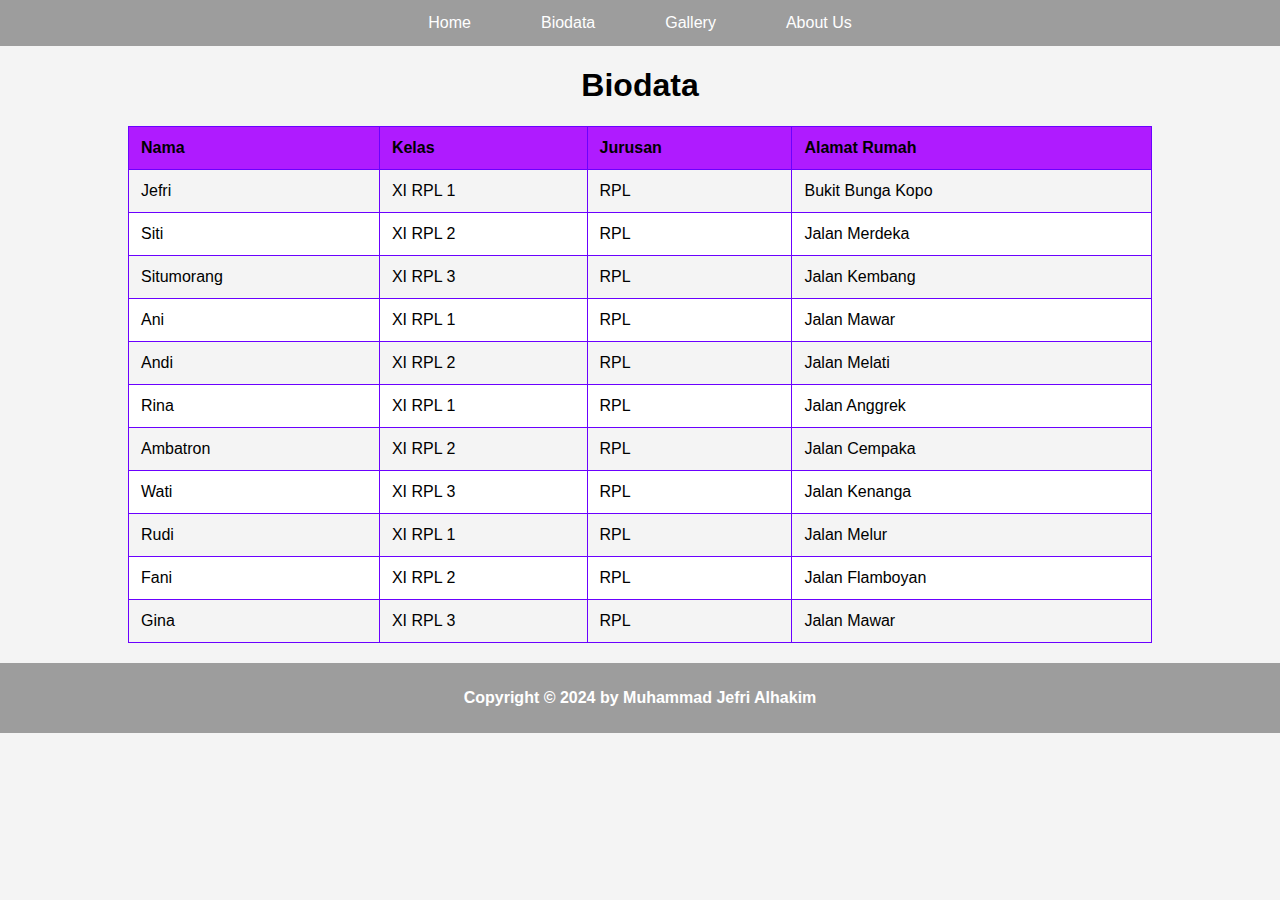
<file: Biodatakolom.html>
<html>
<head>
    <title>Biodata</title>
    <style>
        body {
            font-family: Arial, sans-serif;
            margin: 0;
            padding: 0;
            transition: background-color 0.3s, color 0.3s;
            background-color: #f4f4f4;
        }
        ul {
            list-style-type: none;
            padding: 0;
            margin: 0;
            background-color: #9d9d9d;
            display: flex; /* Menggunakan flexbox untuk tata letak */
            justify-content: center; /* Pusatkan menu */
        }
        li {
            margin: 0 15px; /* Jarak antar item */
        }
        li a {
            text-decoration: none;
            color: white;
            padding: 14px 20px;
            display: inline-block;
            border-radius: 5px; /* Sudut membulat */
            transition: background-color 0.3s; /* Efek transisi */
        }
        li a:hover {
            background-color: #9d9d9d; /* Warna latar belakang saat hover */
        }
        footer {
            margin-top: 20px;
            padding: 10px;
            background-color: #9d9d9d;
            color: white;
            text-align: center; /* Pusatkan teks footer */
        }
        h1 {
            text-align: center;
        }
        table {
            width: 100%;
            margin: 20px 0;
            border-collapse: collapse;
        }
        table, th, td {
            border: 1px solid #6b01ff;
            color: black; /* Mengatur warna teks menjadi hitam untuk semua elemen tabel */
        }
        th, td {
            padding: 12px;
            text-align: left;
        }
        th {
            background-color: #af1bff;
        }
        tr:nth-child(even) {
            background-color: #ffffff;
            color: black; /* Menambahkan warna teks untuk baris genap */
        }
    </style>
</head>
<body>
    <ul>
        <li><a href="BelajarLIUL.html">Home</a></li>
        <li><a href="Biodatakolom.html">Biodata</a></li>
        <li><a href="gallery.html">Gallery</a></li>
        <li><a href="aboutUs.html">About Us</a></li>
    </ul>
    <h1>Biodata</h1>
    <table border="1" align="center" style="width: 80%; height: auto; margin: 0 auto;">
        <thead>
            <tr>
                <th>Nama</th>
                <th>Kelas</th>
                <th>Jurusan</th>
                <th>Alamat Rumah</th>
            </tr>
        </thead>
        <tbody>
            <tr>
                <td>Jefri</td>
                <td>XI RPL 1</td>
                <td>RPL</td>
                <td>Bukit Bunga Kopo</td>
            </tr>
            <tr>
                <td>Siti</td>
                <td>XI RPL 2</td>
                <td>RPL</td>
                <td>Jalan Merdeka</td>
            </tr>
            <tr>
                <td>Situmorang</td>
                <td>XI RPL 3</td>
                <td>RPL</td>
                <td>Jalan Kembang</td>
            </tr>
            <tr>
                <td>Ani</td>
                <td>XI RPL 1</td>
                <td>RPL</td>
                <td>Jalan Mawar</td>
            </tr>
            <tr>
                <td>Andi</td>
                <td>XI RPL 2</td>
                <td>RPL</td>
                <td>Jalan Melati</td>
            </tr>
            <tr>
                <td>Rina</td>
                <td>XI RPL 1</td>
                <td>RPL</td>
                <td>Jalan Anggrek</td>
            </tr>
            <tr>
                <td>Ambatron</td>
                <td>XI RPL 2</td>
                <td>RPL</td>
                <td>Jalan Cempaka</td>
            </tr>
            <tr>
                <td>Wati</td>
                <td>XI RPL 3</td>
                <td>RPL</td>
                <td>Jalan Kenanga</td>
            </tr>
            <tr>
                <td>Rudi</td>
                <td>XI RPL 1</td>
                <td>RPL</td>
                <td>Jalan Melur</td>
            </tr>
            <tr>
                <td>Fani</td>
                <td>XI RPL 2</td>
                <td>RPL</td>
                <td>Jalan Flamboyan</td>
            </tr>
            <tr>
                <td>Gina</td>
                <td>XI RPL 3</td>
                <td>RPL</td>
                <td>Jalan Mawar</td>
            </tr>
        </tbody>
    </table>
    <footer>
        <center><p><strong>Copyright &copy; 2024 by Muhammad Jefri Alhakim</strong></p></center>
    </footer>
</body>
</html>
</file>
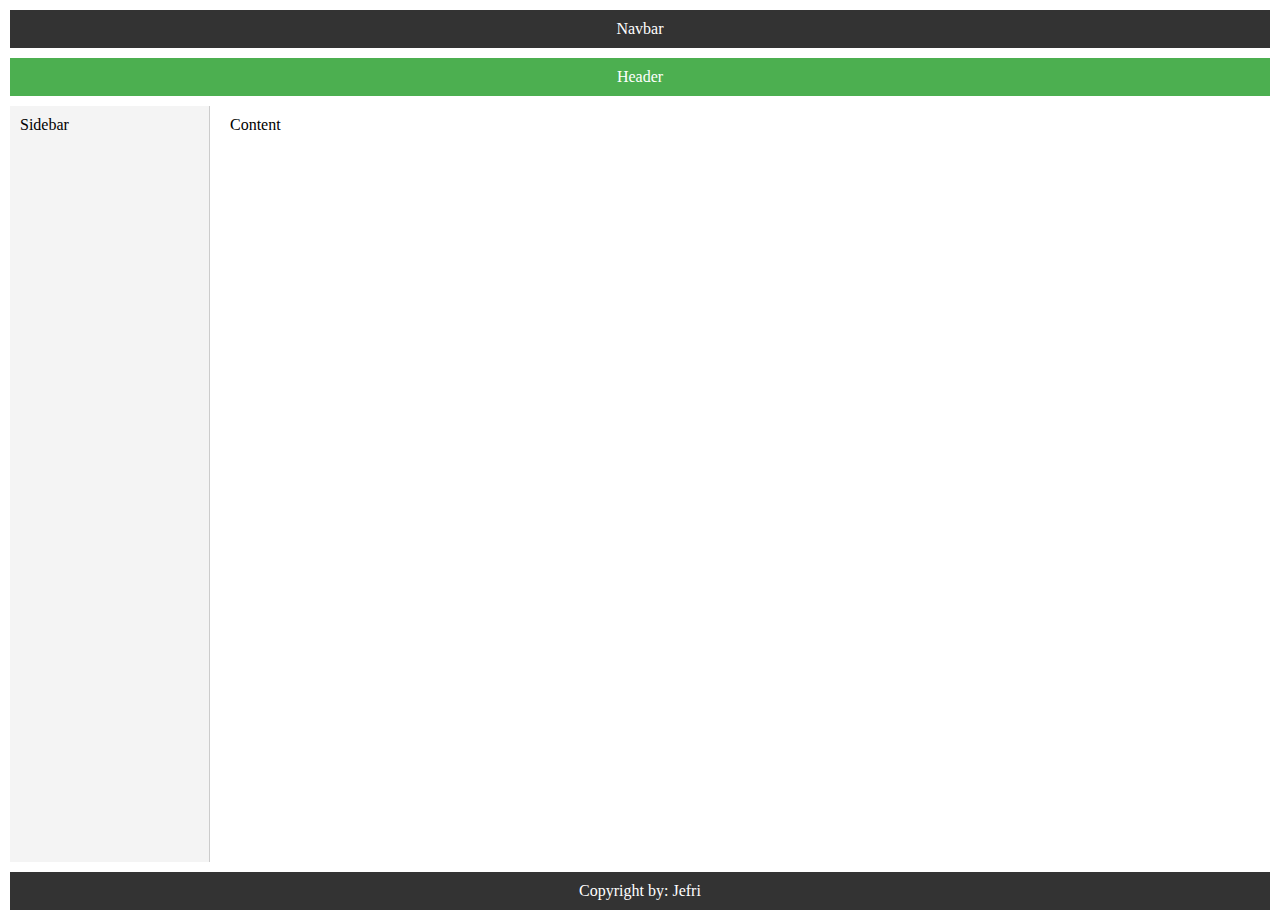
<file: grid/grid.html>
<!DOCTYPE html>
<html lang="en">
<head>
    <meta charset="UTF-8">
    <meta name="viewport" content="width=device-width, initial-scale=1.0">
    <title>Responsive Grid</title>
    <link rel="stylesheet" href="grid.css">
</head>
<body>
    <div class="container">
        <div class="navbar">Navbar</div>
        <div class="header">Header</div>
        <div class="sidebar">Sidebar</div>
        <div class="content">Content</div>
        <div class="footer">Copyright by: Jefri</div>
    </div>
</body>
</html>
</file>
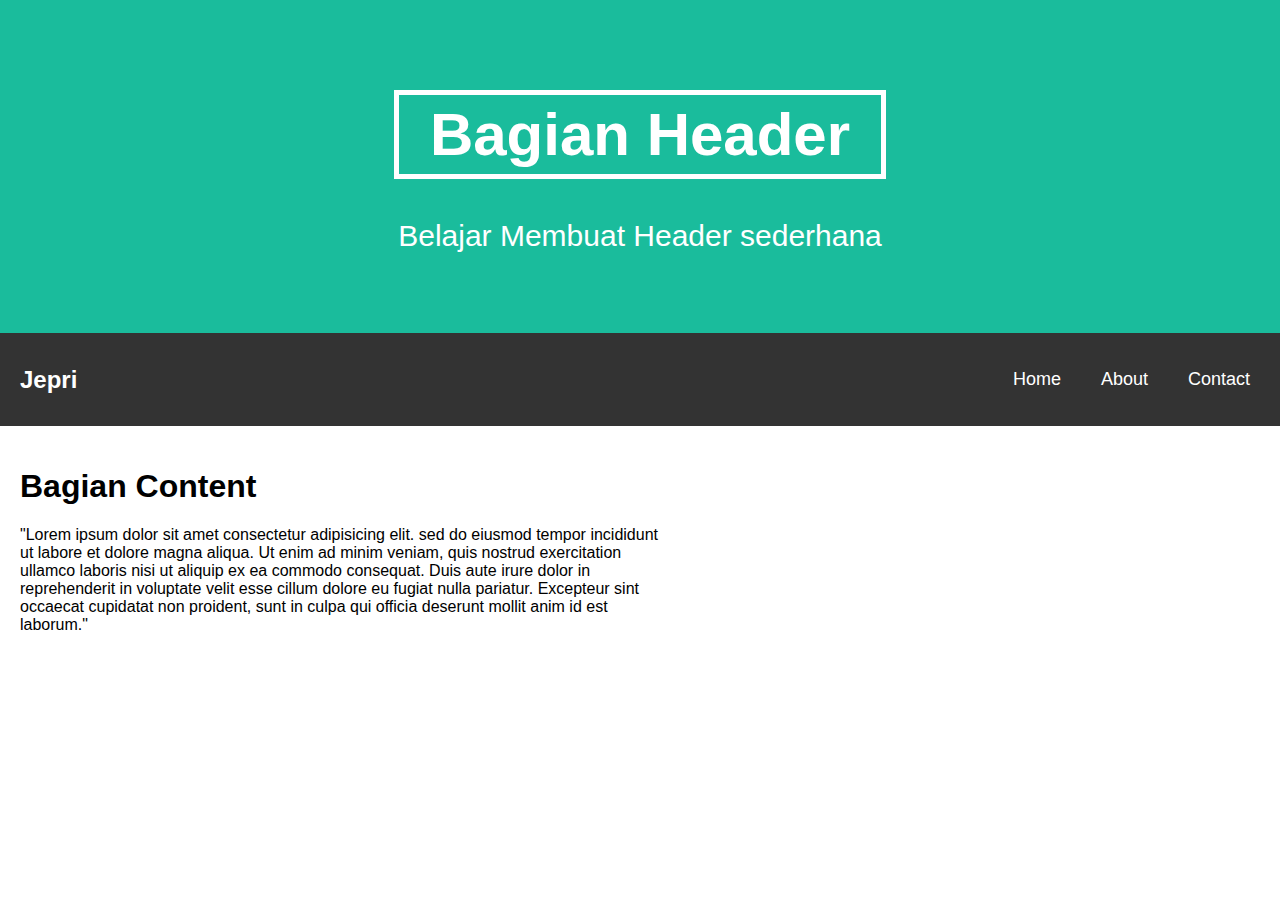
<file: headder/header.html>
<!DOCTYPE html>
<html lang="en">
<head>
    <meta charset="UTF-8">
    <meta name="viewport" content="width=device-width, initial-scale=1.0">
    <title>Belajar Membuat Header</title>
    <link rel="stylesheet" href="header.css">
</head>
<body>
    <div class="header">
        <center><h1>Bagian Header</h1></center>
        <p>Belajar Membuat Header sederhana</p>
    </div>
    <nav class="navbar">
        <div class="navbar-logo">Jepri</div>
        <input type="checkbox" id="toggle" class="navbar-checkbox">
        <label for="toggle" class="navbar-toggle">
            <span class="bar"></span>
            <span class="bar"></span>
            <span class="bar"></span>
        </label>
        <ul class="navbar-links">
            <li><a href="#">Home</a></li>
            <li class="dropdown">
                <a href="#" class="dropbtn">About</a>
                <div class="dropdown-content">
                    <a href="#">Web Design</a>
                    <a href="#">Seo</a>
                    <a href="#">Marketing</a>
                </div>
            <li><a href="#">Contact</a></li>
            </li>
        </ul>
    </nav>
    <div class="content">
        <h1>Bagian Content</h1>
        <p>"Lorem ipsum dolor sit amet consectetur adipisicing elit. sed do eiusmod tempor incididunt ut labore et dolore magna aliqua. Ut enim ad minim veniam, quis nostrud exercitation ullamco laboris nisi ut aliquip ex ea commodo consequat. Duis aute irure dolor in reprehenderit in voluptate velit esse cillum dolore eu fugiat nulla pariatur. Excepteur sint occaecat cupidatat non proident, sunt in culpa qui officia deserunt mollit anim id est laborum."</p>
    </div>
</body>
</html>
</file>
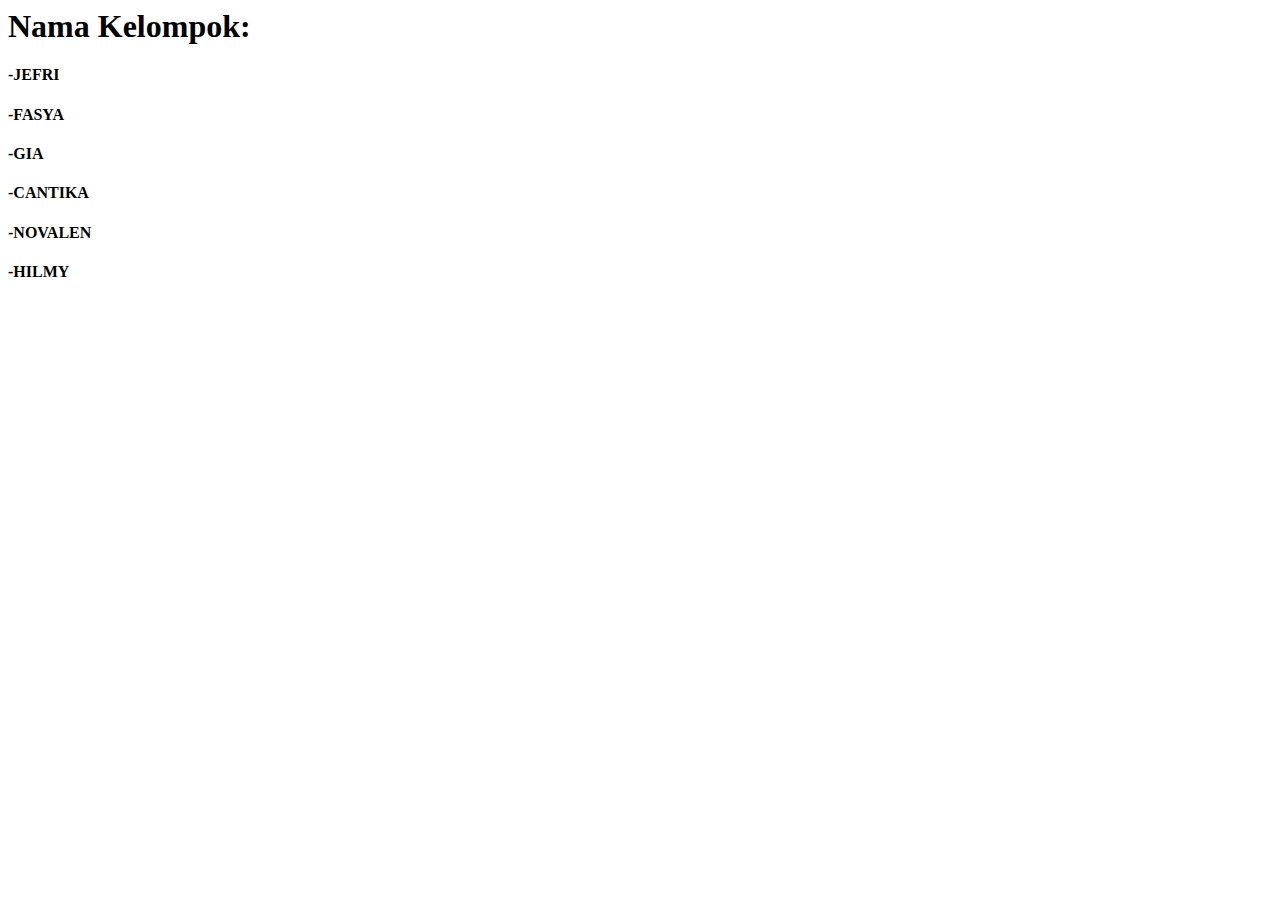
<file: kangrose/halaman2.html>
<html>
    <head>
        <title>Halaman 2</title>
    </head>
    <body>
        <h1>Nama Kelompok:</h1>
        <h4>-JEFRI</h4>
        <h4>-FASYA</h4>
        <h4>-GIA</h4>
        <h4>-CANTIKA</h4>
        <h4>-NOVALEN</h4>
        <h4>-HILMY</h4>
    </body>
</html>
</file>
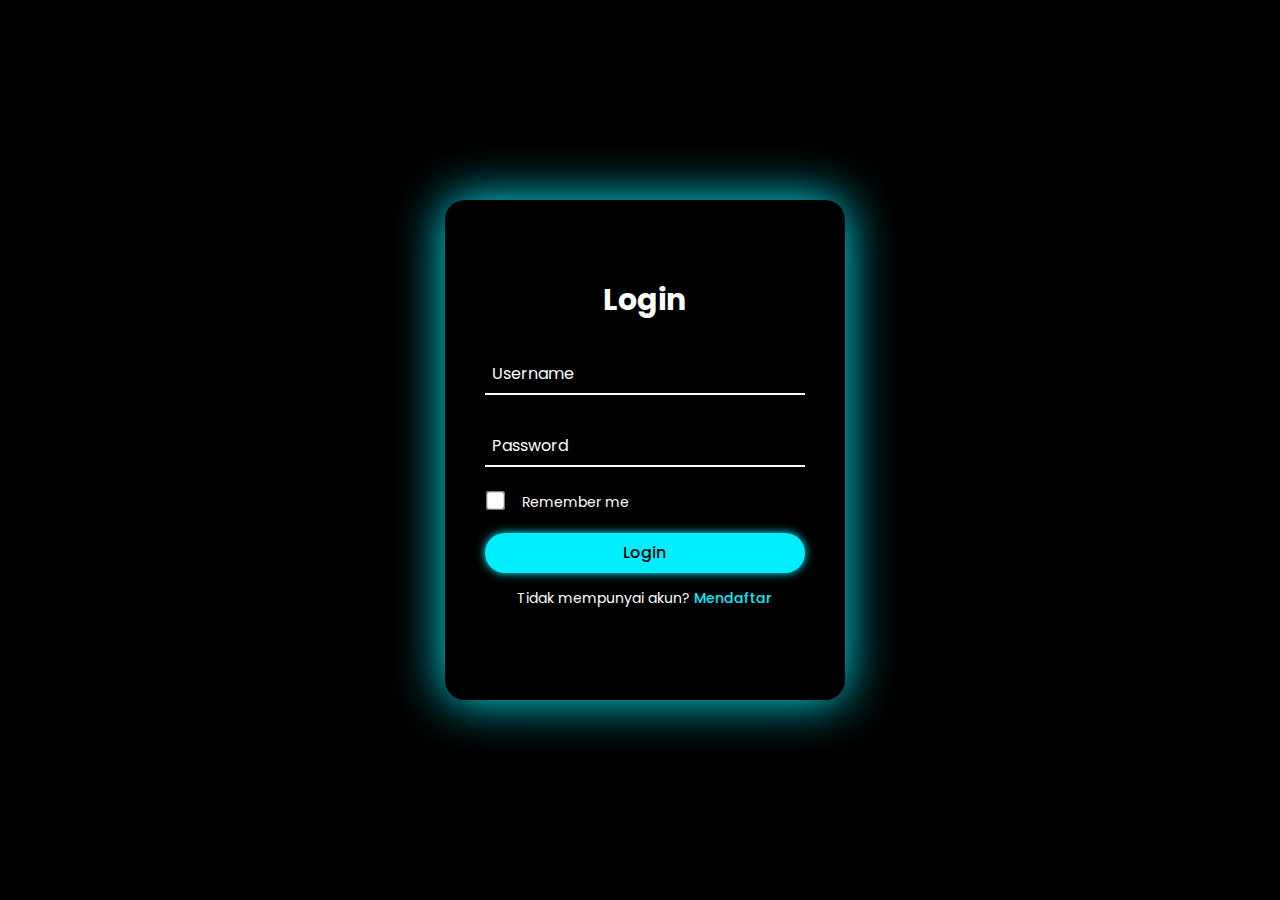
<file: uhuy/loginform.html>
<html>

<head>
    <title>Login form</title>
    <link rel="stylesheet" href="loginform.css"> 
</head>

<body>>
    <div class="wrapper">
        <div class="form-wrapper sign-in">
            <form>
                <h2>Login</h2>
                <div class="input-group">
                    <input type="text" required>
                    <label for="">Username</label>
                </div>
                <div class="input-group">
                    <input type="password" required>
                    <label for="">Password</label>
                </div>
                <div class="remember">
                    <label><input type="checkbox">Remember me</label>
                </div>
                <button type="submit">Login</button>
                <div class="signUp-link">
                    <p>Tidak mempunyai akun? <a href="#" class="signUpBtn-link">Mendaftar</a></p>
                </div>
            </form>
        </div>

        <div class="form-wrapper sign-up">
            <form>
                <h2>Sign Up</h2>
                <div class="input-group">
                    <input type="text" name="username" required>
                    <label for="">Username</label>
                </div>
                <div class="input-group">
                    <input type="email" name="email" required>
                    <label for="">Email</label>
                </div>
                <div class="input-group">
                    <input type="password" name="password" required>
                    <label for="">Password</label>
                </div>
                <div class="remember">
                    <label><input type="checkbox" name="terms" required>I agree to the terms & conditions</label>
                </div>
                <button type="submit">Sign Up</button>
                <div class="signUp-link">
                    <p>Sudah Mempunyai aku? <a href="#" class="signInBtn-link">Sign In</a></p>
                </div>
            </form>
        </div>
    </div>

    <script src="loginform.js"></script>
    
</body>

</html>
</file>
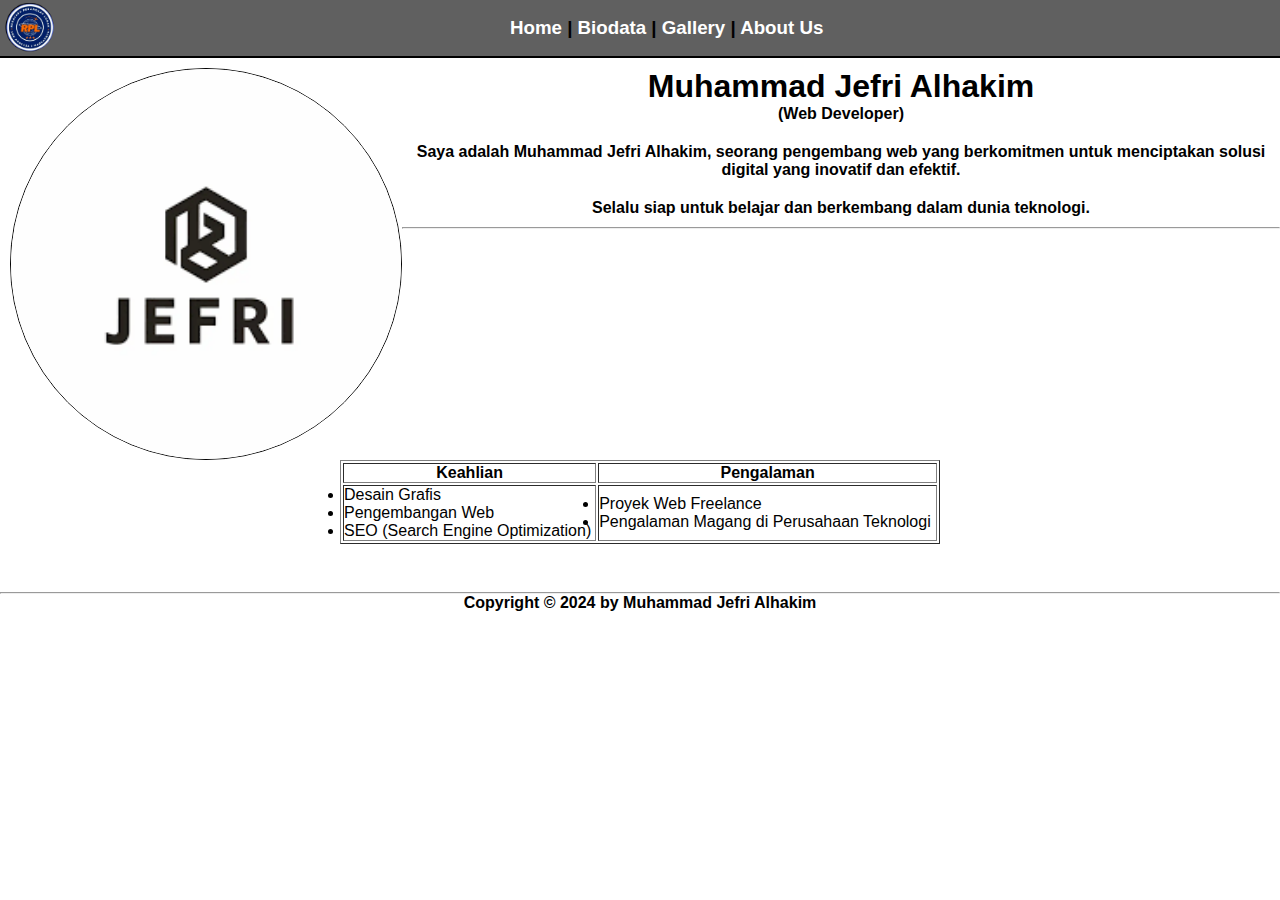
<file: web/BelajarLIUL.html>
<html>
<head>
    <title>Home</title>
    <link rel="stylesheet" href="style.css">
</head>
<body>

    <div class="Header">
        <nav>
            <img src="logonavbarkiri.png" alt="Logo">
            <div class="nav-center">
                <h3>
                    <a href="BelajarLIUL.html">Home</a> | 
                    <a href="Biodatakolom.html">Biodata</a> | 
                    <a href="gallery.html">Gallery</a> | 
                    <a href="aboutUs.html">About Us</a>
                </h3>
            </div>
        </nav>
    </div>
    
    
    <hr class="garis">

<div class="tengah">
<img src="jefriaa.png" align = "left" border="1" style="width: 390px; height: 390px; border-radius: 50%;">
<header style="text-align: center;">
    <h1>Muhammad Jefri Alhakim</h1>
    <p><strong>(Web Developer)</strong></p>
    <h4 style="margin: 20px 0;">Saya adalah Muhammad Jefri Alhakim, seorang pengembang web yang berkomitmen untuk menciptakan solusi digital yang inovatif dan efektif.</h4>
    <h4 style="margin: 10px 0;">Selalu siap untuk belajar dan berkembang dalam dunia teknologi.</h4>
</header>
</div>

<hr>

<div style="max-width: 600px; margin: 3em auto;">
    <table border="1" width="100%">
        <thead>
        <tr>
        <th>Keahlian</th>
        <th>Pengalaman</th>
        </tr>
        </thead>
        <tr>
        <td>
        <ul>
        <li>Desain Grafis</li>
        <li>Pengembangan Web</li>
        <li>SEO (Search Engine Optimization)</li>
        </ul>
        </td>
        <td>
        <ul>
        <li>Proyek Web Freelance</li>
        <li>Pengalaman Magang di Perusahaan Teknologi</li>
        </ul>
        </td>
        </tr>
        </tbody>
        </table>
        </div>
        <hr>
</div>

<footer>
    <center><p><strong>Copyright &copy; 2024 by Muhammad Jefri Alhakim</strong></p></center>
</footer>

</body>
</html>
</file>
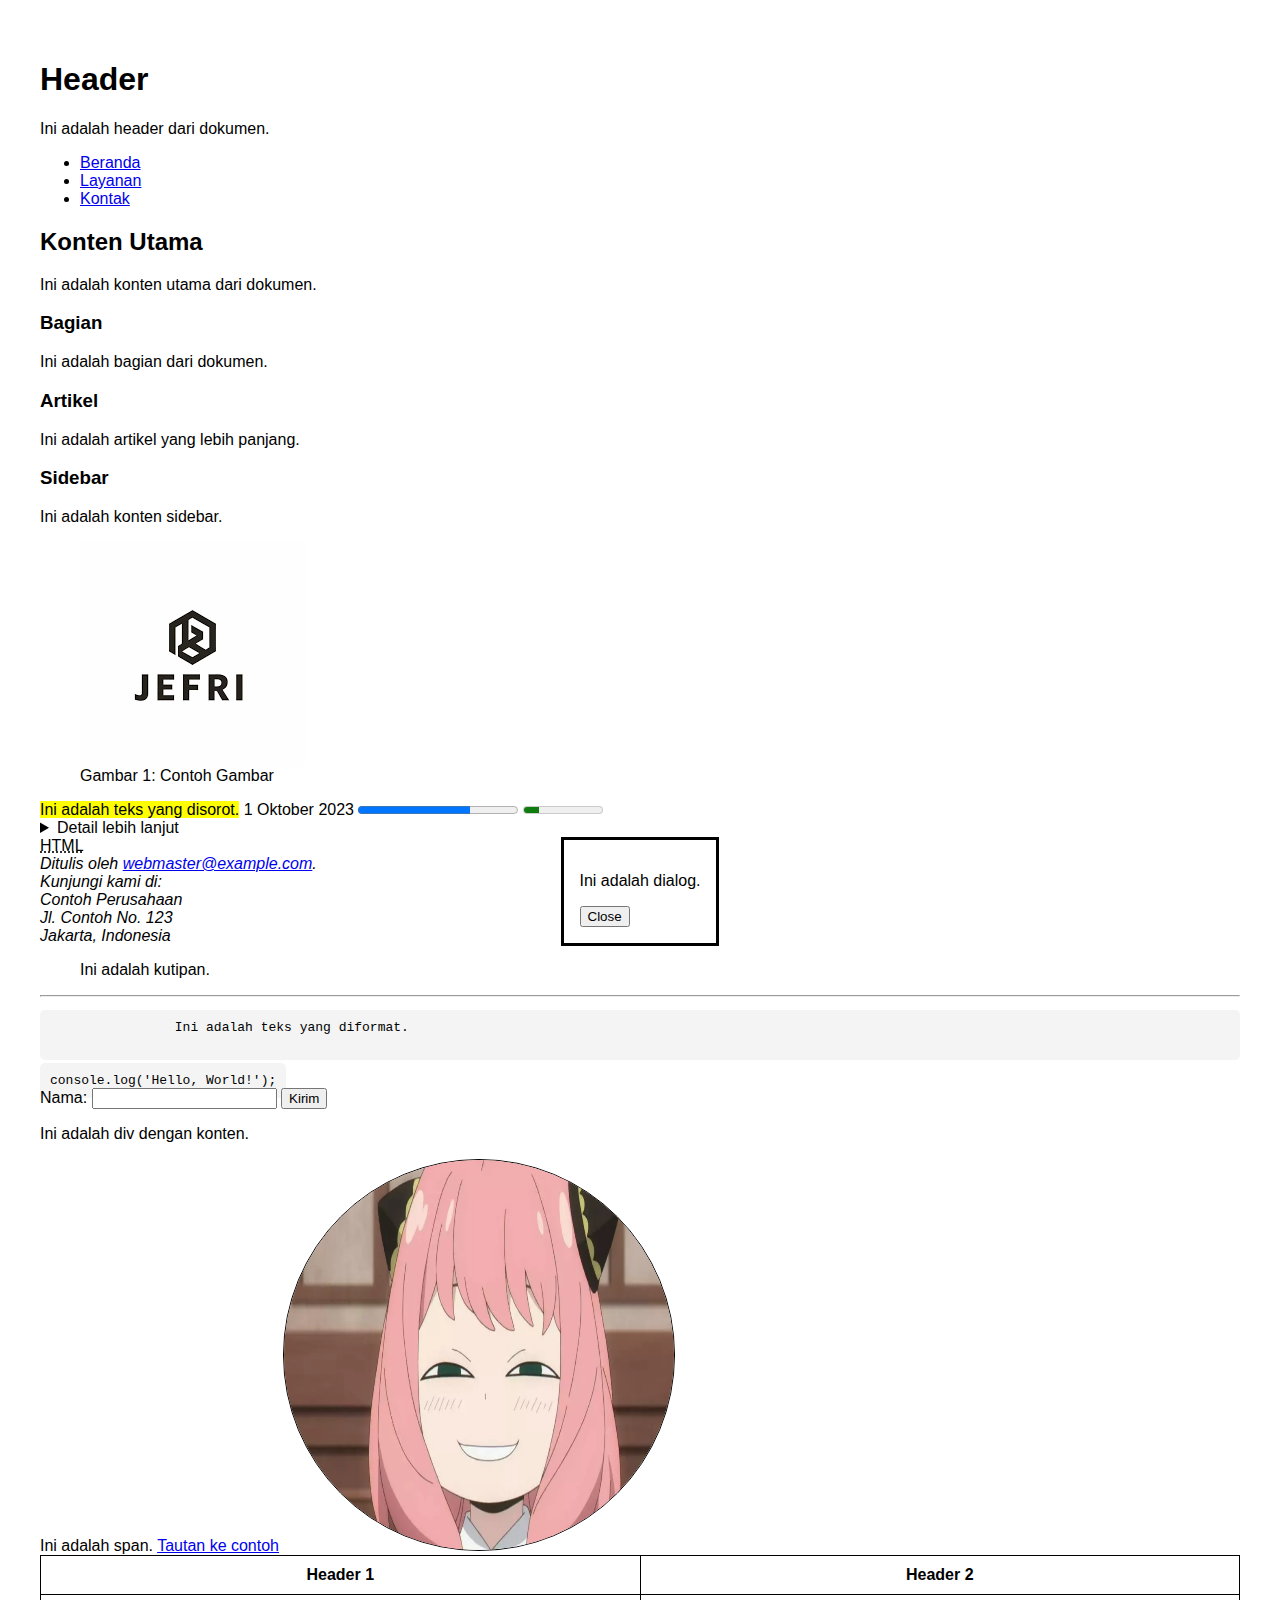
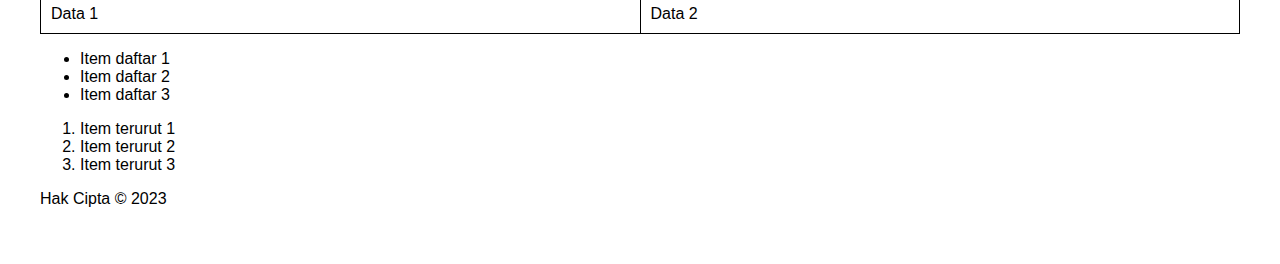
<file: web/tag.html>
<html>
<head>
    <title>Dokumentasi Tag HTML</title>
    <style>
        body {
            font-family: Arial, sans-serif;
            margin: 20px;
        }
        table, th, td {
            border: 1px solid black;
            border-collapse: collapse;
            padding: 10px;
        }
        img {
            max-width: 100%;
            height: auto;
        }
        pre, code {
            background-color: #f4f4f4;
            padding: 10px;
            border-radius: 5px;
        }
        .container {
            max-width: 1200px;
            margin: auto;
            padding: 20px;
        }
        .responsive-table {
            width: 100%;
            overflow-x: auto;
        }
    </style>
</head>
<body>
    <div class="container">
        <header>
            <h1>Header</h1>
            <p>Ini adalah header dari dokumen.</p>
        </header>

        <nav>
            <ul>
                <li><a href="#home">Beranda</a></li>
                <li><a href="#services">Layanan</a></li>
                <li><a href="#contact">Kontak</a></li>
            </ul>
        </nav>

        <main>
            <h2>Konten Utama</h2>
            <p>Ini adalah konten utama dari dokumen.</p>

            <section>
                <h3>Bagian</h3>
                <p>Ini adalah bagian dari dokumen.</p>
            </section>

            <article>
                <h3>Artikel</h3>
                <p>Ini adalah artikel yang lebih panjang.</p>
            </article>

            <aside>
                <h3>Sidebar</h3>
                <p>Ini adalah konten sidebar.</p>
            </aside>

            <figure>
                <img src="jefriaa.png" alt="Contoh Gambar">
                <figcaption>Gambar 1: Contoh Gambar</figcaption>
            </figure>

            <mark>Ini adalah teks yang disorot.</mark>

            <time datetime="2023-10-01">1 Oktober 2023</time>

            <progress value="70" max="100">70%</progress>

            <meter value="2" min="0" max="10">2 dari 10</meter>

            <details>
                <summary>Detail lebih lanjut</summary>
                <p>Ini adalah konten yang tersembunyi.</p>
            </details>

            <dialog open>
                <p>Ini adalah dialog.</p>
                <button>Close</button>
            </dialog>

            <abbr title="HyperText Markup Language">HTML</abbr>

            <address>
                Ditulis oleh <a href="mailto:webmaster@example.com">webmaster@example.com</a>.<br>
                Kunjungi kami di:<br>
                Contoh Perusahaan<br>
                Jl. Contoh No. 123<br>
                Jakarta, Indonesia
            </address>

            <blockquote>
                <p>Ini adalah kutipan.</p>
            </blockquote>

            <hr>

            <pre>
                Ini adalah teks yang diformat.
            </pre>

            <code>
                console.log('Hello, World!');
            </code>

            <form action="/submit" method="post">
                <label for="name">Nama:</label>
                <input type="text" id="name" name="name">
                <input type="submit" value="Kirim">
            </form>

            <div>
                <p>Ini adalah div dengan konten.</p>
            </div>

            <span>Ini adalah span.</span>

            <a href="https://www.example.com">Tautan ke contoh</a>

            <img src="anime.jpg" alt="Contoh Gambar" border="1" style="width: 390px; height: 390px; border-radius: 50%;">

            <table class="responsive-table">
                <tr>
                    <th>Header 1</th>
                    <th>Header 2</th>
                </tr>
                <tr>
                    <td>Data 1</td>
                    <td>Data 2</td>
                </tr>
            </table>

            <ul>
                <li>Item daftar 1</li>
                <li>Item daftar 2</li>
                <li>Item daftar 3</li>
            </ul>

            <ol>
                <li>Item terurut 1</li>
                <li>Item terurut 2</li>
                <li>Item terurut 3</li>
            </ol>

            <footer>
                <p>Hak Cipta © 2023</p>
            </footer>
        </main>
    </div>
</body>
</html>
</file>
<file: grid/grid.css>
body, html{
    margin: 0;
    padding: 0;
    box-sizing: border-box;
}

.container{
    display: grid;
    grid-template-areas: 
    "navbar navbar navbar"
    "header header header"
    "sidebar content content"
    "footer footer footer";
    grid-template-columns: 200px 1fr 1fr;
    grid-template-rows: auto auto 1fr auto;
    min-height: 100vh;
    gap: 10px;
    padding: 10px;
}

.navbar{
    grid-area: navbar;
    background-color: #333;
    color: white;
    display: flex;
    align-items: center;
    justify-content: center;
    padding: 10px;
}

.header{
    grid-area: header;
    background-color: #4CAF50;
    color: white;
    display: flex;
    align-items: center;
    justify-content: center;
    padding: 10px;
}

.sidebar{
    grid-area: sidebar;
    background-color: #f4f4f4;
    padding: 10px;
    border-right: 1px solid #ccc;
}

.content{
    grid-area: content;
    background-color: #fff;
    padding: 10px;
}

.footer{
    grid-area: footer;
    background-color: #333;
    color: white;
    display: flex;
    align-items: center;
    justify-content: center;
    padding: 10px;
}

@media (max-width: 768px){
    .container{
        grid-template-areas: 
        "navbar"
        "header"
        "content"
        "sidebar"
        "footer";
        grid-template-columns: 1fr;
        grid-template-rows: auto auto 1fr auto auto;
    }
    .sidebar{
        order: -1;
    }
}
</file>
<file: headder/header.css>
body {
    font-family: Arial;
    margin: 0;
}

.header {
    padding: 50px;
    text-align: center;
    background: #1abc9c;
    color: white;
    font-size: 30px;
    background-image: url(https://i2.wp.com/blog.tripcetera.com/id/wp-content/uploads/2020/10/pulau-padar.jpg);
    background-position: center;
}

.header h1{
    border: 5px solid #ffff;
    padding: 5px;
    width: 40%;
}

.navbar {
    background-color: #333;
    color: white;
    display: flex;
    justify-content: space-between;
    align-items: center;
    padding: 10px 20px;
}

.navbar-logo{
    font-size: 24px;
    font-weight: bold;
}

.navbar-links{
    list-style: none;
    display: flex;
    align-items: center;
}

.navbar-links li{
    margin-left: 20px;
    position: relative;
}

.navbar-links a {
    color: white;
    text-decoration: none;
    font-size: 18px;
    padding: 10px;
    display: block;
}

.navbar-links a:hover{
    color: #ddd;
}

.dropdown-content{
    display: none;
    position: absolute;
    background-color: #333;
    min-width: 160px;
    box-shadow: 0px 8px 16px 0px rgba(0, 0, 0, 2);
    z-index: 1;
}

.dropdown-content a {
    color: white;
    padding: 12px 16px;
    text-decoration: none;
    display: block;
    text-align: left;
}

.dropdown-content a:hover{
    background-color: #575757;
}

.dropdown:hover
.dropdown-content {
    display: block;
}

.navbar-checkbox{
    display: none;
}

.navbar-toggle{
    display: none;
    flex-direction: column;
    cursor: pointer;
}

.bar {
    height: 3px;
    width: 25px;
    background-color: white;
    margin: 4px 0;
    transition: 0.4s;
}

@media (max-width: 760px) {
    .navbar-links{
        display: none;
        flex-direction: column;
        width: 100%;
    }
    .navbar-links li{
        margin: 0;
    }

    .navbar-toggle{
        display: flex;
    }
    .navbar-checkbox:checked + .navbar-toggle +
    .navbar-links{
        display: flex;
    }
    .dropdown-content{
        position: relative;
    }
}

.content {
    padding: 20px;
    width: 50%;
}
</file>
<file: uhuy/loginform.css>
@import url('https://fonts.googleapis.com/css2?family=Poppins:wght@300;400;500;600;700;800;900&display-swap');

* {
    margin: 0;
    padding: 0;
    box-sizing: border-box;
    font-family: 'Poppins', sans-serif;
}

body {
    display: flex;
    justify-content: center;
    align-items: center;
    min-height: 100vh;
    background: #000000;
}

.wrapper {
    position: relative;
    width: 400px;
    height: 500px;
    background: #000000;
    box-shadow: 0 0 50px #0ef;
    border-radius: 20px;
    padding: 40px;
    overflow: hidden;
}

.wrapper:hover{
    animation: animate 1s linear infinite;
}

@keyframes animate {
    100%{
        filter: hue-rotate(360deg);
    }
}

.form-wrapper{
    display: flex;
    justify-content: center;
    align-items: center;
    width: 100%;
    height: 100%;
    transition: 1s ease-in-out;
}

.wrapper.active .form-wrapper.sign-in {
    transform: translateY(-450px);
}

.wrapper .form-wrapper.sign-up{
    position: absolute;
    top: 450px;
    left: 0;
}

.wrapper.active .form-wrapper.sign-up{
    transform: translateY(-450px);
}

h2{
    font-size: 30px;
    color: #fff;
    text-align: center;
}

.input-group{
    position: relative;
    margin: 30px 0;
    border-bottom: 2px solid #fff;
}

.input-group label{
    position: absolute;
    top: 50%;
    left: 7px;
    transform: translateY(-50%);
    font-size: 16px;
    color: #fff;
    pointer-events: none;
    transition: .5s;
}

.input-group input{
    width: 320px;
    height: 40px;
    font: 16px;
    color: #fff;
    padding: 0 5px;
    background: transparent;
    border: none;
    outline: none;
}

.input-group input:focus~label,
.input-group input:valid~label{
    top: -5px;
}

.remember {
    margin: -5px 0 20px 3px;
    padding-left: 19px;
    display: flex;
    justify-content: space-between;
    align-items: center;
}

.remember label {
    color: #ffffff;
    font-size: 14px;
    margin-left: 2px;
}

.remember label input{
    accent-color: #0ef;
    transform: scale(1.5);
    position: relative;
    left: -20px;
}

button {
    position: relative;
    width: 100%;
    height: 40px;
    background-color: #0ef;
    box-shadow: 0 0 10px #0ef;
    font-size: 16px;
    color: #000;
    font-weight: 500;
    border-radius: 30px;
    border: none;
    outline: none;
}

.signUp-link {
    font-size: 14px;
    text-align: center;
    margin: 15px 0;
}

.signUp-link p{
    color: #fff;
}

.signUp-link p a{
    color: #0ef;
    text-decoration: none;
    font-weight: 500;
}

.signUp-link p a:hover{
    text-decoration: underline;
}
</file>
<file: web/style.css>
*{
    margin: 0;
    padding: 0;
}

.header{
    background-color: #606060;
    padding: 3px;
}

.Header nav a {
    text-decoration: none; 
    color: white; 
}

.Header nav {
    display: flex;
    align-items: center;
    justify-content: space-between;
}
.Header .nav-center {
    flex-grow: 1;
    text-align: center;
}
.Header nav img {
    height: 50px;
}
.Header nav h3 {
    margin: 0;
    display: inline;
}

body {
    font-family: Arial, sans-serif; 
}

.garis{
    border: 1px solid black;
}

.tengah{
    margin-top: 10px;
    margin-left: 10px;
}
</file>
